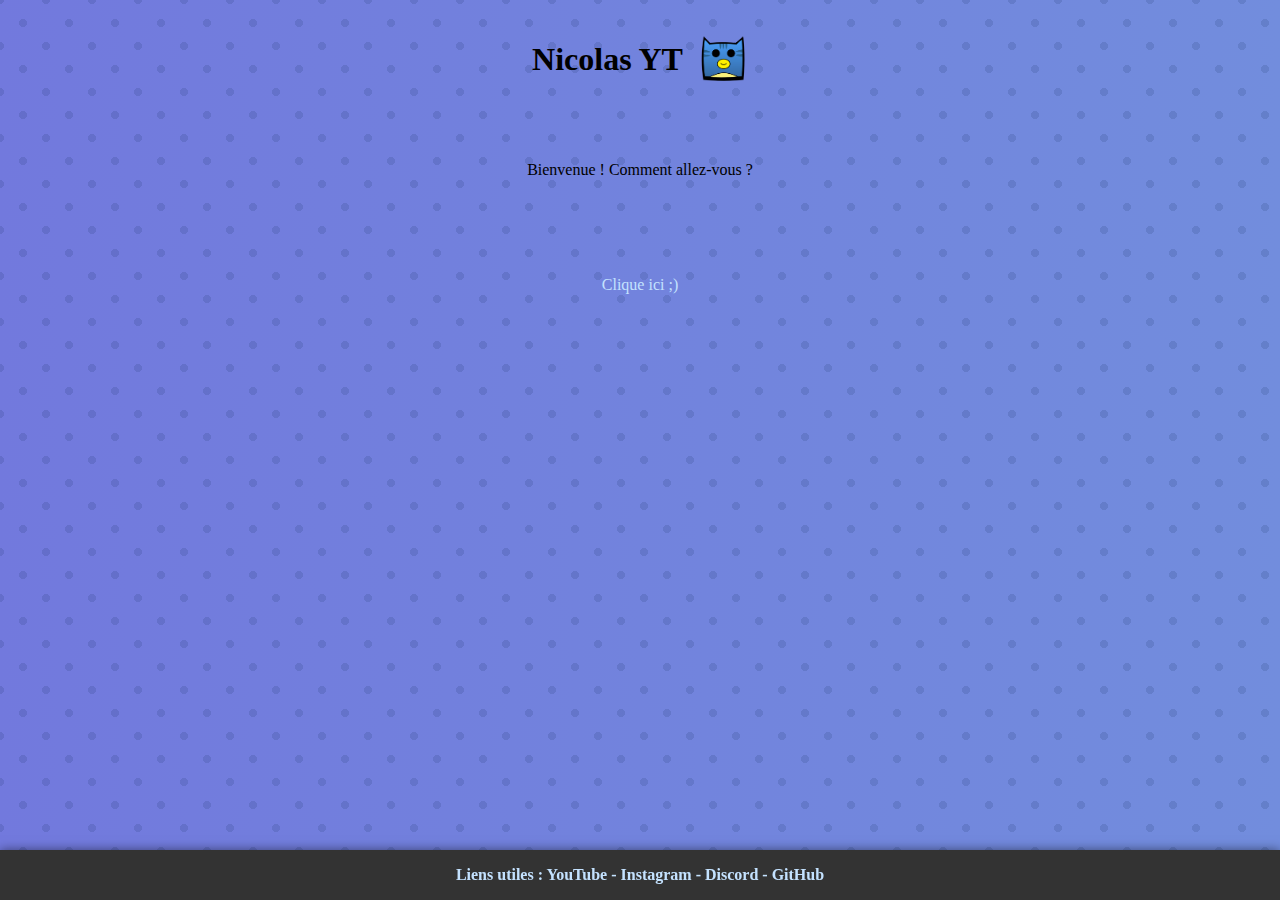
<file: index.html>
<!DOCTYPE html>
<html>

<head>
   <title>Nicolas YT - Azuras</title>
   <meta charset="utf-8">
   <meta name="viewport" content="width=device-width, initial-scale=1.0" />
   <link rel="stylesheet" href="assets/css/index.css" />
   <link rel="icon"
      href="assets/img/nicoPin.png" />
</head>

<body>
   <div class="topnav">
   </div>
   <main>
      <div class="textWrapper">
         <h1>Nicolas YT </h1>
         <img src="assets/img/nicoPin.png" width="50px" height="50px">
      </div>
      <div class="bulle huge">
         <p>Bienvenue ! Comment allez-vous ?</p>
      </div>
      <div class="bulle normal">
         <p><a href="abstract.html">Clique ici ;)</a></p>
      </div>
   </main>
   <div class="botnav">
      <p>Liens utiles : <a href='https://www.youtube.com/channel/UC0m_R1HkCjVpoS8M5ANSq6w' target="_blank">YouTube</a> -
         <a href='https://www.instagram.com/nicolas.youtube/' target="_blank">Instagram</a> - <a
            href='https://discord.gg/r3SFTTH' target="_blank">Discord</a> - <a href="https://github.com/Azuras03"
            target="_blank">GitHub</a></a>
      </p>
   </div>
</body>

</html>
</file>
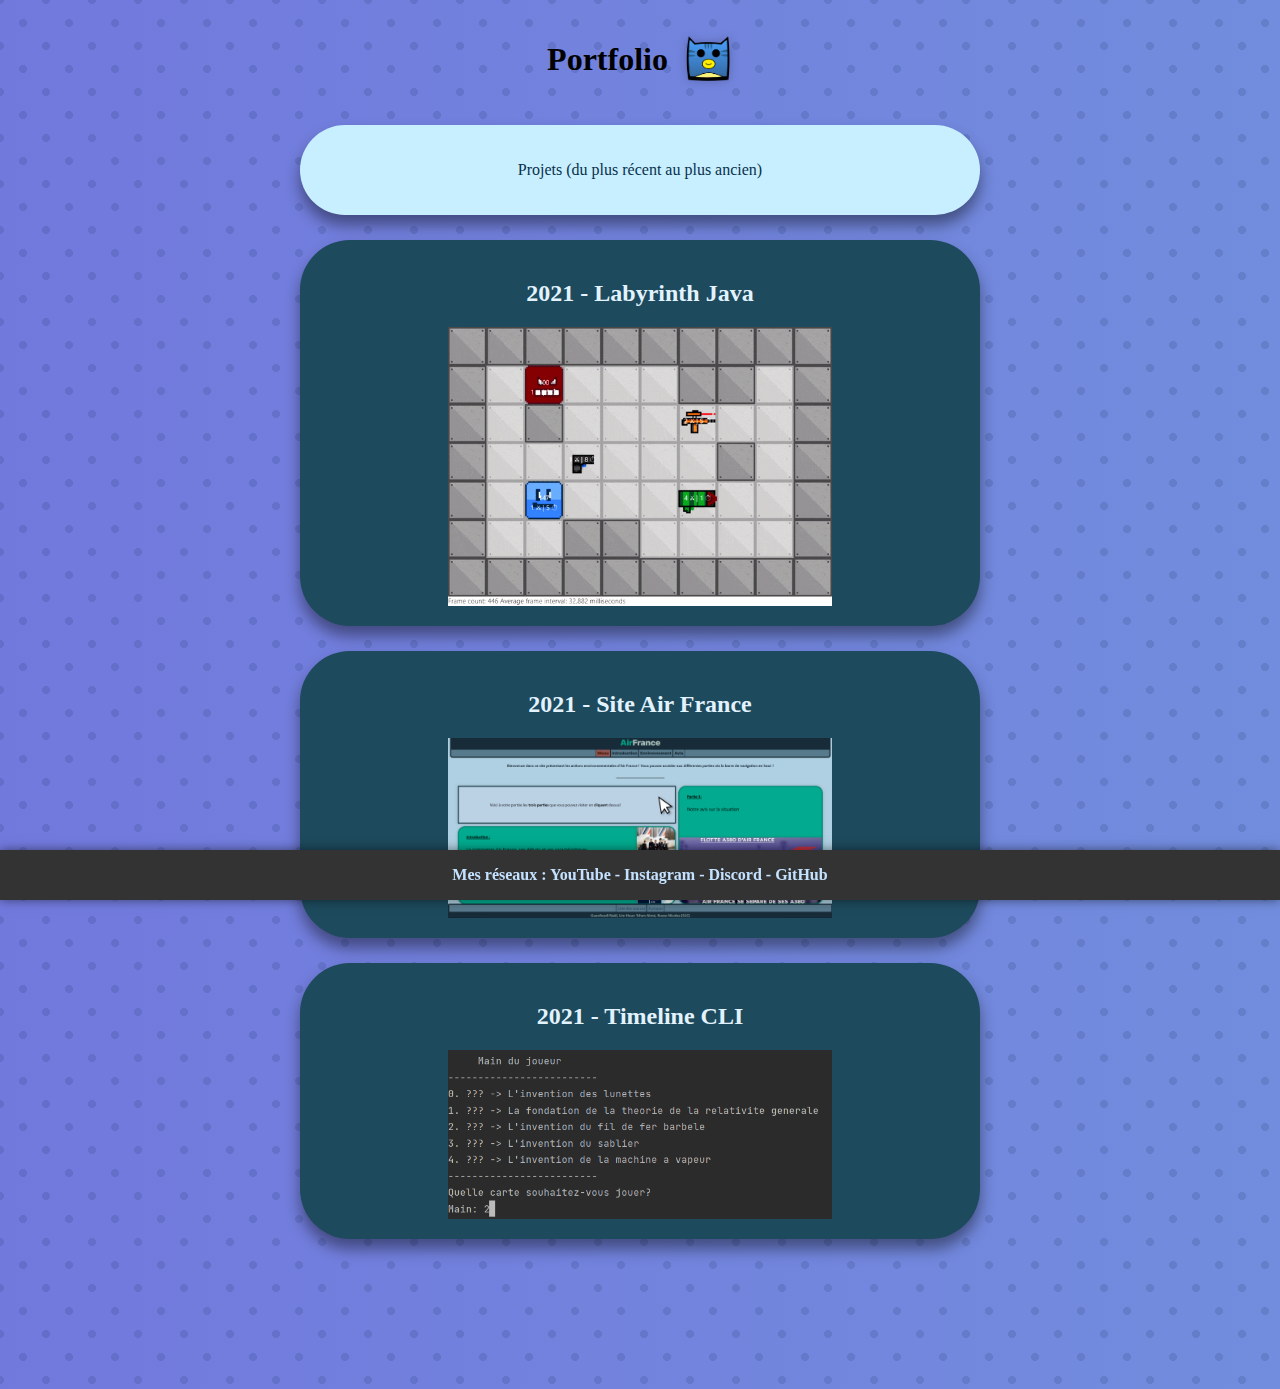
<file: portfolio.html>
<!DOCTYPE html>
<html>

<head>
   <title>Portfolio</title>
   <meta charset="utf-8">
   <meta name="viewport" content="width=device-width, initial-scale=1.0" />
   <link rel="stylesheet" href="assets/css/index.css" />
   <script defer src="assets/js/animatedIcon.js"></script>
   <link rel="icon" href="assets/img/nicoPin.png" />
</head>

<body>
   <div class="topnav">
   </div>
   <main>
      <div class="textWrapper">
         <h1>Portfolio</h1>
         <img id="logo" src="assets/img/nicoPin.png" width="50px" height="50px">
      </div>
      <div class="bulle huge light">
         <p>Projets (du plus récent au plus ancien)</p> 
      </div>
      <div class="bulle huge dark">
         <h2>2021 - Labyrinth Java</h2> 
         <img class="imgFit" src="assets/img/portfolio/labyrinth.gif">
      </div>
      <div class="bulle huge dark">
         <h2>2021 - Site Air France</h2> 
         <img class="imgFit" src="assets/img/portfolio/siteAirFrance.png">
      </div>
      <div class="bulle huge dark">
         <h2>2021 - Timeline CLI</h2> 
         <img class="imgFit" src="assets/img/portfolio/timeline.png">
      </div>
   </main>
   <div class="botnav">
      <p>Mes réseaux : <a href='https://www.youtube.com/channel/UC0m_R1HkCjVpoS8M5ANSq6w' target="_blank">YouTube</a> -
         <a href='https://www.instagram.com/nicolas.youtube/' target="_blank">Instagram</a> - <a
            href='https://discord.gg/r3SFTTH' target="_blank">Discord</a> - <a href="https://github.com/Azuras03"
            target="_blank">GitHub</a></a>
      </p>
   </div>
</body>

</html>
</file>
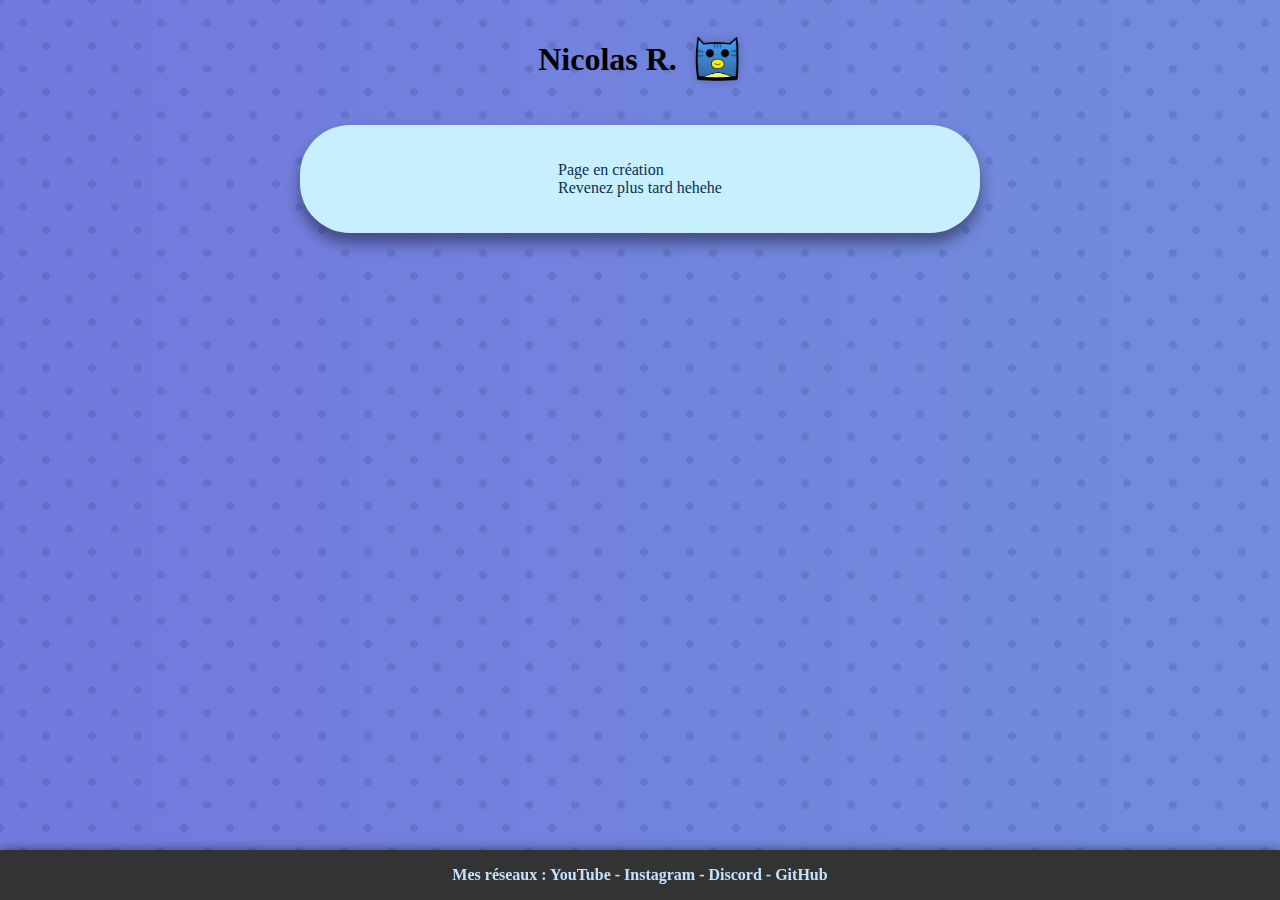
<file: projets.html>
<!DOCTYPE html>
<html>

<head>
   <title>Nicolas R.</title>
   <meta charset="utf-8">
   <meta name="viewport" content="width=device-width, initial-scale=1.0" />
   <link rel="stylesheet" href="assets/css/index.css" />
   <script defer src="assets/js/animatedIcon.js"></script>
   <link rel="icon" href="assets/img/nicoPin.png" />
</head>

<body>
   <div class="topnav">
   </div>
   <main>
      <div class="textWrapper">
         <h1>Nicolas R.</h1>
         <img id="logo" src="assets/img/nicoPin.png" width="50px" height="50px">
      </div>
      <div class="bulle huge light">
         <p>Page en création <br> Revenez plus tard hehehe</p>
      </div>
   </main>
   <div class="botnav">
      <p>Mes réseaux : <a href='https://www.youtube.com/channel/UC0m_R1HkCjVpoS8M5ANSq6w' target="_blank">YouTube</a> -
         <a href='https://www.instagram.com/nicolas.youtube/' target="_blank">Instagram</a> - <a
            href='https://discord.gg/r3SFTTH' target="_blank">Discord</a> - <a href="https://github.com/Azuras03"
            target="_blank">GitHub</a></a>
      </p>
   </div>
</body>

</html>
</file>
<file: assets/css/index.css>
:root {
    --blue: rgb(96, 140, 223);
    --darkblue: rgb(86, 122, 202);
    --darkerblue: rgb(80, 116, 194);
    --darkwhiteBG: #001b421f;
    --clickableColor: rgb(11, 45, 59);
}

@import url('https://fonts.googleapis.com/css2?family=Poppins:ital,wght@0,100;0,200;0,300;0,400;0,500;0,600;0,700;0,800;0,900;1,100;1,200;1,300;1,400;1,500;1,600;1,700;1,800;1,900&display=swap');

@keyframes intro {
    0% {
        filter: blur(50px);
        opacity: 0%;
        transform: translateY(30px);
    }

    100% {
        filter: blur(0px);
        opacity: 100%;
        transform: translateY(0);
    }
}

/* Merci à https://www.gradient-animator.com/ */
@keyframes backgroundColorAnimated {
    0% {
        background-position: 0% 50%
    }

    50% {
        background-position: 100% 50%
    }

    100% {
        background-position: 0% 50%
    }
}

@keyframes dotsAnimated {
    0% {
        background-position: 0 0
    }

    100% {
        background-position: 0 508px
    }
}

@keyframes dropShadowAnimated {
    0% {
        filter: drop-shadow(0px 0px 10px rgb(255, 0, 0));
    }

    15% {
        filter: drop-shadow(0px 0px 10px rgb(255, 153, 0));
    }

    30% {
        filter: drop-shadow(0px 0px 10px rgb(255, 251, 0));
    }

    45% {
        filter: drop-shadow(0px 0px 10px rgb(72, 255, 0));
    }

    60% {
        filter: drop-shadow(0px 0px 10px rgb(0, 153, 255));
    }

    75% {
        filter: drop-shadow(0px 0px 10px rgb(55, 0, 255));
    }

    90% {
        filter: drop-shadow(0px 0px 10px rgb(174, 0, 255));
    }

    100% {
        filter: drop-shadow(0px 0px 10px rgb(255, 0, 0));
    }

}

html {
    font-family: "Poppins";
    font-weight: 500;
    background: linear-gradient(270deg, #72c9dd, #7279dd);
    /* test background: linear-gradient(10deg, #0c2b58, #569eda); */
    background-size: 400% 400%;
    animation: backgroundColorAnimated 30s ease infinite;
    height: 100%;
    width: 100%;
}

body {
    margin: 0;
    padding: 0;
    background-image: radial-gradient(var(--darkwhiteBG) 4px, transparent 4px), radial-gradient(var(--darkwhiteBG) 4px, transparent 4px);
    background-size: 46px 46px;
    background-position: 0 0, 23px 23px;
    animation: dotsAnimated 30s linear infinite;
    z-index: 100;
    min-height: 100%;
}

main {
    padding-top: 20px;
    align-items: center;
    justify-content: center;
    display: flex;
    flex-direction: column;
    width: 100%;
    gap: 25px;
    padding-bottom: 150px;
}

.horizontalElements {
    display: flex;
    gap:15px;
    flex-direction: row;
}

.imgFit {
    max-width: 60%;
}

.huge {
    width: 50%
}

.normal {
    width: 30%
}

.smol {
    width: 10%
}

.textWrapper {
    display: flex;
    justify-content: center;
    align-items: center;
    flex-direction: row;
    gap: 15px;
}

.topnav {
    display: flex;
    background-color: #333;
    overflow: hidden;
    position: fixed;
    font-weight: 700;
    top: 0;
    justify-content: space-between;
    left: 0;
    right: 0;
    box-shadow: 0 0 10px rgba(0, 0, 0, 0.5);
    padding-left: 20px;
    padding-right: 10px;
}

.topnav p {
    color: rgb(196, 226, 255);
}

#logo {
    transition: all 0.5s cubic-bezier(0, 0, 0, 1);
    filter: drop-shadow(0 0 5px rgba(0,0,0,.2))
}

#logo:hover {
    transform: scale(1.1);
}

#logo:active {
    transform: scale(.9);
}

.botnav {
    display: flex;
    background-color: #333;
    overflow: hidden;
    position: fixed;

    font-weight: 700;
    bottom: 0;
    justify-content: space-around;
    left: 0;
    right: 0;
    width: 100%;
    overflow: hidden;
    box-shadow: 0 0 10px rgba(0, 0, 0, 0.5);
}

.botnav p {
    color: rgb(196, 226, 255);
}

a {
    color: rgb(196, 226, 255);
    transition: all 0.3s cubic-bezier(0.65, 0.92, 0.12, 2.11);
    text-decoration: none;
    border-bottom: solid #333 0px;
}

a:hover {
    color: rgb(245, 250, 255);
    border-bottom: solid rgb(245, 250, 255) 5px;
    filter: drop-shadow(0px 0px 10px rgb(0, 153, 255));
    animation: dropShadowAnimated 1s linear infinite normal;

}

a:active {
    transform: scale(0.9);
}

.botnav img {
    object-fit: contain;
    size: cover;
    width: 50px;
    height: 50px;
    align-items: center;
    justify-content: right;
    padding-top: 1px;
    padding-right: 10px;
    align-self: center;
}

.bulle {
    overflow: hidden;
    display: flex;
    transition: all 0.5s;
    flex-direction: column;
    justify-content: center;
    border-radius: 50px;
    padding: 20px;
    align-items: center;
    align-self: center;
    animation: intro 1s cubic-bezier(0, 0, 0, 1);
}

.light {
    color: rgb(9, 49, 77);
    background-color: rgb(200, 239, 255);
    box-shadow: 0px 10px 15px rgba(0, 0, 0, 0.418);
}

.dark {
    color: rgb(226, 243, 255);
    background-color: rgb(29, 74, 92);
    box-shadow: 0px 10px 15px rgba(0, 0, 0, 0.418);
}

.clickable {
    box-sizing: border-box;
    box-shadow: 0px 10px 0 var(--clickableColor);
    user-select: none;
    transition: all .3s cubic-bezier(0, 0, 0, 1);
    cursor: pointer;
    border:5px solid var(--clickableColor);
}

.clickable:hover {
    box-shadow: 0px 12px 0 var(--clickableColor);
    transform: translateY(-2px);
}

.clickable:active {
    box-shadow: 0px 0px 0 var(--clickableColor);
    transform: translateY(10px);
}
</file>
